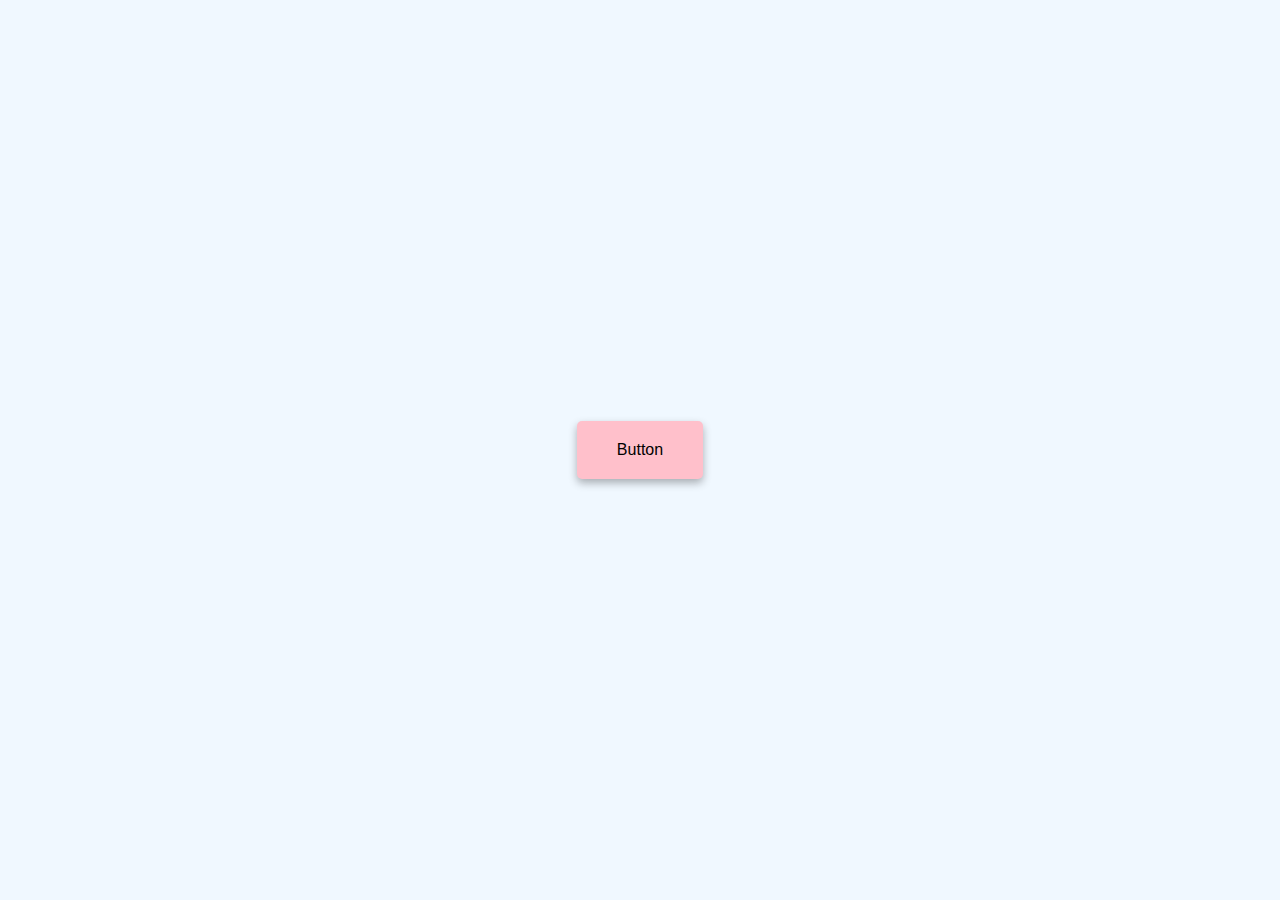
<file: button-ripple-effect/index.html>
<!DOCTYPE html>
<html lang="en">
<head>
    <meta charset="UTF-8">
    <meta name="viewport" content="width=device-width, initial-scale=1.0">
    <title>Button  ripple effect</title>
    <link rel="stylesheet" href="style.css">
</head>
<body>
    <a href="#" class="btn"><span>Button</span></a>
    <script src="index.js"></script>
</body>
</html>
</file>
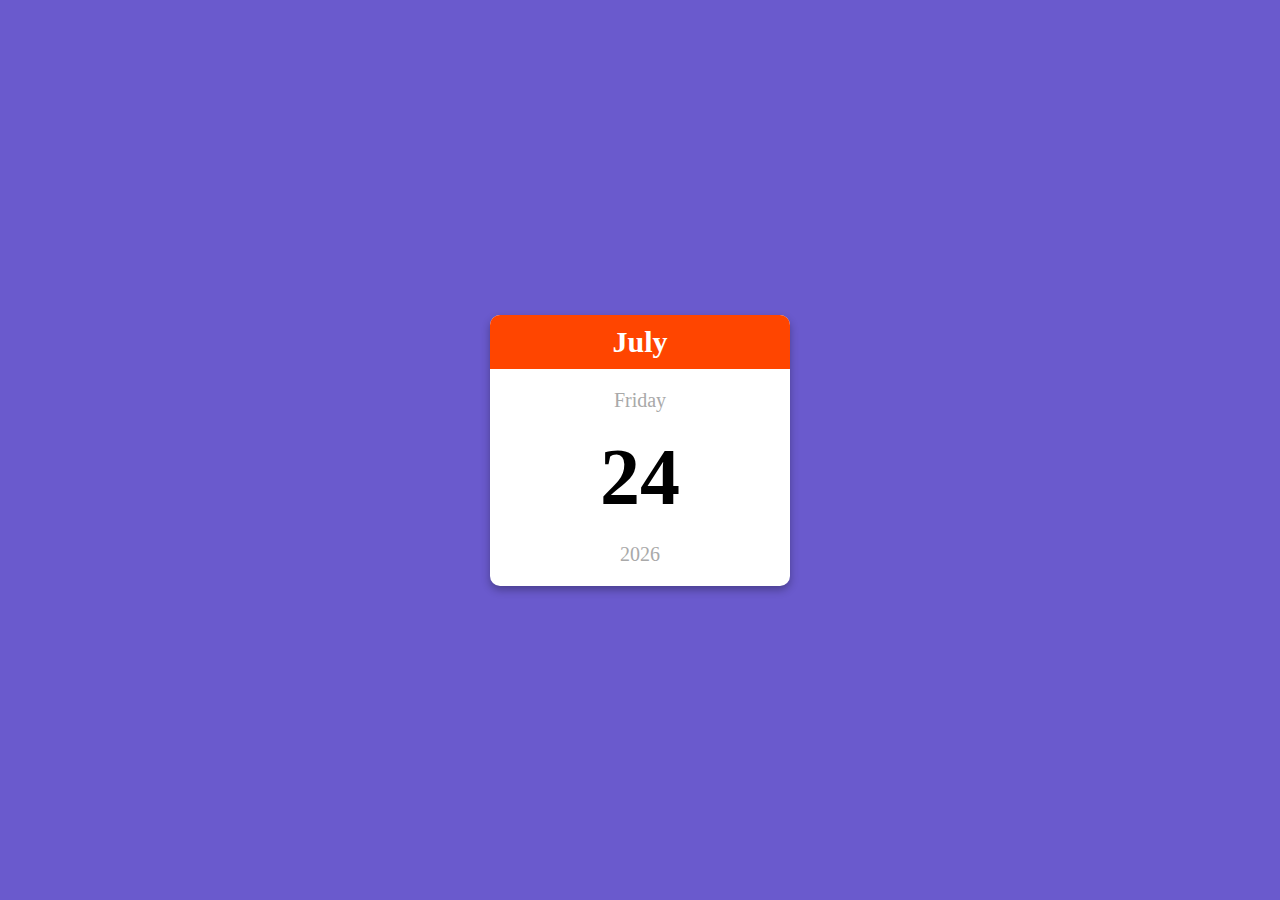
<file: mini-calender/index.html>
<!DOCTYPE html>
<html lang="en">
<head>
    <meta charset="UTF-8">
    <meta name="viewport" content="width=device-width, initial-scale=1.0">
    <title>Mini Calender</title>
    <link rel="stylesheet" href="style.css">
</head>
<body>
    <div class="calender-container">
        <p class="month-name" id="month-name">April</p>
        <p class="day-name" id="day-name">Friday</p>
        <p class="day-number" id="day-number">20</p>
        <p class="year" id="year">2020</p>
    </div>
    <script src="index.js"></script>
</body>
</html>
</file>
<file: button-ripple-effect/style.css>
body{
    margin: 0;
    display: flex;
    justify-content: center;
    height: 100vh;
    align-items: center;
    background-color: aliceblue;
    font-family: sans-serif;
}

.btn{
    background-color: pink;
    padding: 20px 40px;
    border-radius: 5px;
    box-shadow: 0 4px 8px rgba(0,0,0,.3);
    text-decoration: none;
    color: black;
    position: relative;
    overflow: hidden;
}

.btn span{
    position: relative;
    z-index: 1;
}

.btn::before{
    content: "";
    position: absolute;
    background-color: orangered;
    width: 0px;
    height: 0px;
    left: var(--xPos);
    top: var(--yPos);
    transform: translate(-50%, -50%);
    border-radius: 50%;
    transition: width 0.5s, height 0.5s;
}

.btn:hover::before{
    width: 300px;
    height: 300px;
}
</file>
<file: mini-calender/style.css>
body{
    margin: 0;
    display: flex;
    justify-content: center;
    height: 100vh;
    align-items: center;
    font-family: cursive;
    background-color: slateblue;
}

.calender-container{
    background-color: white;
    width: 300px;
    text-align: center;
    border-radius: 10px;
    box-shadow: 0 4px 8px rgba(0, 0, 0, .3);
    overflow: hidden;
}

.month-name{
    margin: 0;
    background-color: orangered;
    color: white;
    padding: 10px;
    font-size: 30px;
    font-weight: bold;
}

.day-name{
    font-size: 20px;
    color: darkgray;
}

.day-number{
    font-size: 80px;
    margin: 0;
    font-weight: bold;
}

.year{
    margin: 20px 0;
    font-size: 20px;
    color: darkgray;
    font-weight: 500;
}
</file>
